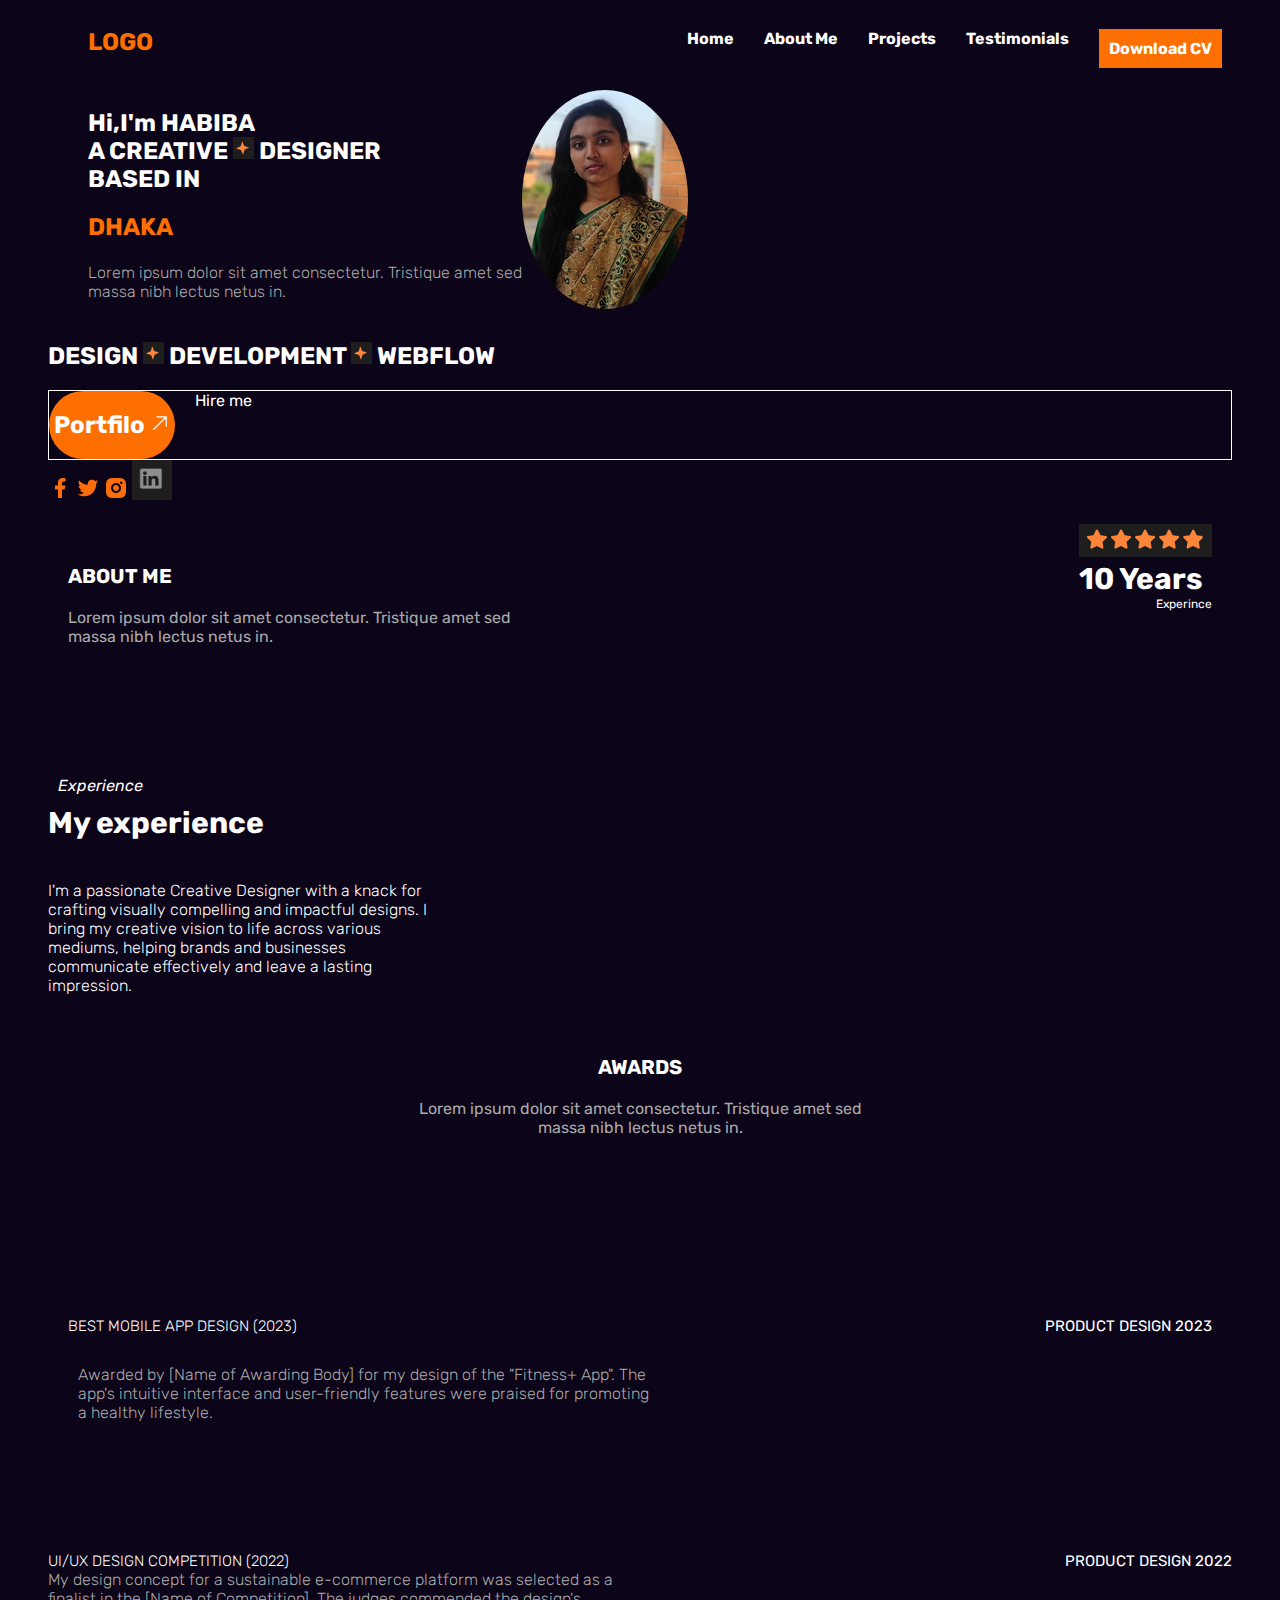
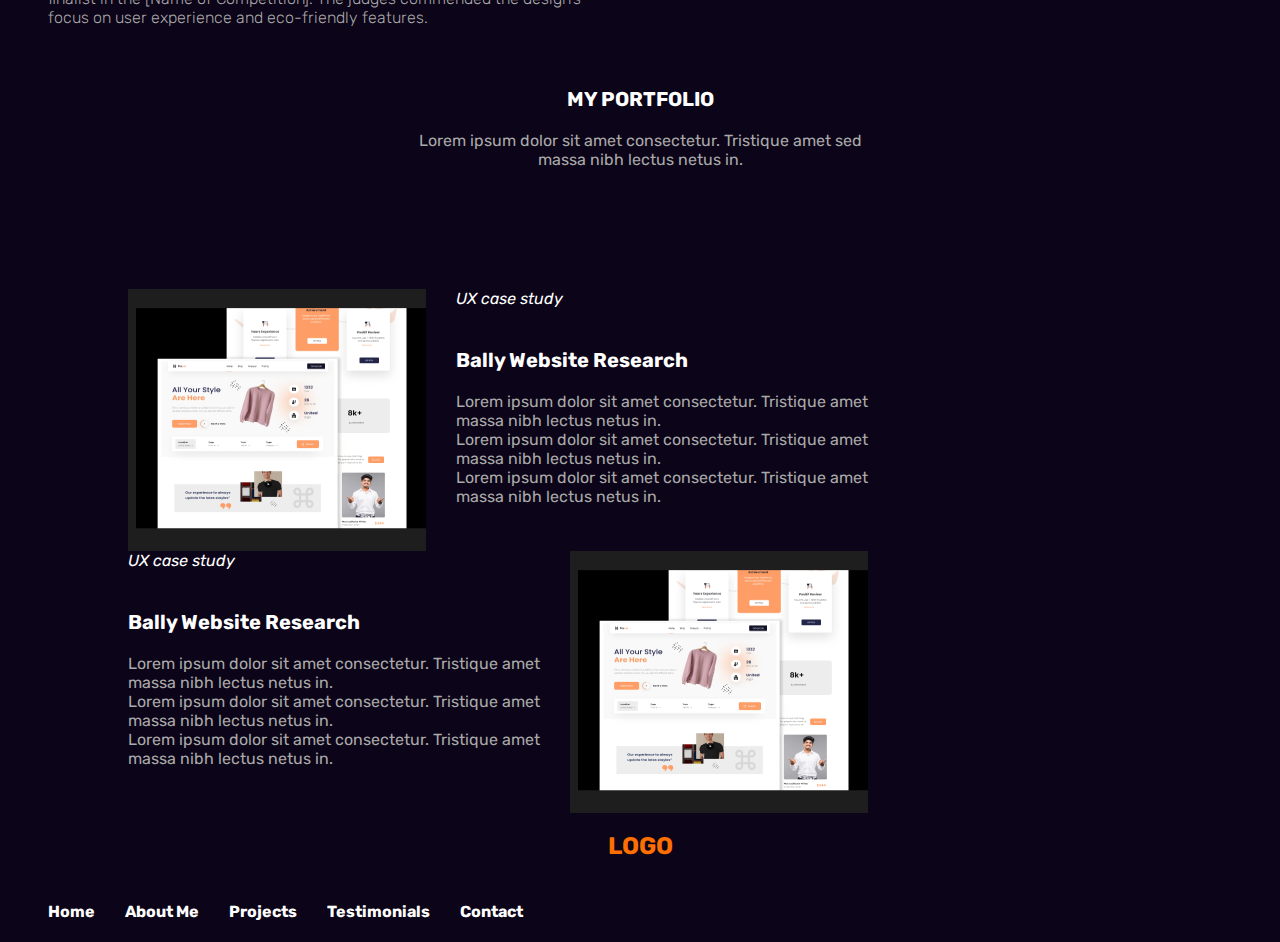
<file: Assignment/index.html>
<!DOCTYPE html>
<html lang="en">
<head>
    <meta charset="UTF-8">
    <meta name="viewport" content="width=device-width, initial-scale=1.0">
    <title>Document</title>
    <link rel="stylesheet" href="./header.css">
    <link rel="stylesheet" href="./root.css">
</head>
<body class="container">
    <section class="header_container">
        <!-- nav container start -->
         <section class="nav_container">
         <div class="nav">
            <div class="start">
                <h2>LOGO</h2>
            </div>
            <div class="extra">
         <h4>Home </h4>
         <h4>About Me</h4>     
         <h4>Projects </h4> 
         <h4>Testimonials</h4> 
         <h4 class="CV">Download CV</h4>
            </div>
         </div>
         </section>
         <div class="banner_container">
            <div class="banner">

            <div class="bann">
           <div class="banner_title">
                <h2>Hi,I'm HABIBA<br> A CREATIVE 
                <img src="./banner/star.png" alt="" class="star">
                DESIGNER <br>BASED IN
                   <h2 class="color">DHAKA</h2>  </h2>
                   </div> 
               
                <!-- </div> -->

            <div class="banner_des">
                <h4>Lorem ipsum dolor sit amet consectetur. Tristique amet sed<br>
                     massa nibh lectus netus in.
                </h4>
                 </div>
                 </div>
           <!-- </div> -->
           <!-- </div> dibo kina bujhtesina -->
            <div class="profile">
                <img id="profile" src="./profile/profile.png" alt="" >
            </div>
        </div>
           </div> 
            
       <div class="prof">
      <div class="prof_des">
                <h2>DESIGN
                    <img src="./banner/star.png" alt="" class="star">
                    DEVELOPMENT
                    <img src="./banner/star.png" alt="" class="star">
                    WEBFLOW
                </h2>
                <!-- </div> -->
            </div>
       </div>
           
         
           
            <!-- </div> -->
            
         
 
         <div class="portfilo">
          
          <div class="work_container">
              <h2>Portfilo
             <span> 
                <svg xmlns="http://www.w3.org/2000/svg" 
                fill="none" viewBox="0 0 24 24"
                 stroke-width="1.5" stroke="currentColor"
                  class="size-6">
            <path stroke-linecap="round" 
          stroke-linejoin="round" 
           d="m4.5 19.5 15-15m0 0H8.25m11.25 0v11.25" />
            </svg>
            </span> 
            </h2>
            </div>
            
            <div class="hire">Hire me
          </div>
          </div>
          <!-- </div> -->

          <div class="social_img">
            <img src="./img/facebook.png" alt="">
              <img src="./img/twitter.png" alt="">  
              <img src="./img/insta.png" alt="">  
              <img class="linkedin"  src="./img/linkedin ss.png" alt="">
          </div>
         <!-- </div> -->
         
          <!-- </div> -->
         <!-- </div> -->
 <section class="About">
    <div class="abt">
        <div class="about">About Me</div>
        <div class="ab_des">Lorem ipsum dolor sit amet consectetur. Tristique amet sed<br>
             massa nibh lectus netus in.</div>
</div>
             <div class="star2">
                   <img src="./img/star2.png" alt="" class="str">
       <div class="y_10">10 Years</div>
       <div class="exp">Experince</div>
                      
             </div>

    
        
            </section>
            <div class="expr">


              <div class="exp2">Experience</div>
    <div class="myexp2">My experience</div>
    <div class="exp2_des">I'm a passionate Creative Designer with a knack for<br>
         crafting visually compelling and impactful designs.  I<br> bring my creative
          vision to life across various<br> mediums, helping brands and businesses<br> communicate 
          effectively and leave a lasting<br> impression.</div>


            </div>

            <div class="expr2">

       
                
            </div>
     <div class="awards">
        <div class="award">Awards</div>
        <div class="aw_des">Lorem ipsum dolor sit amet consectetur. Tristique amet sed<br>
             massa nibh lectus netus in.</div>
</div>



 </div>
     <div class="mb_app_deg">
        <div class="mb_app_de">
        <div class="mb_app">Best Mobile App Design (2023)</div>
       <div class="proc">Product Design 2023</div>


        </div>
        <div class="mb_app_des">Awarded by [Name of Awarding Body] for my design of the "Fitness+ App". The <br>
            app's intuitive interface and user-friendly features were praised for promoting <br>
            a healthy lifestyle.</div>
</div>

    <div class="ui_deg">
        <div class="ui_de">
        <div class="ui_app">UI/UX Design Competition (2022)</div>
       <div class="pro">Product Design 2022</div>


        </div>
        <div class="ui_des">My design concept for a sustainable e-commerce platform was selected as a <br>
            finalist in the [Name of Competition]. The judges commended the design's <br>
            focus on user experience and eco-friendly features.</div>
</div>

<div class="mportfilo">
        <div class="mport">My Portfolio</div>
        <div class="mport_des">Lorem ipsum dolor sit amet consectetur. Tristique amet sed<br>
             massa nibh lectus netus in.</div>
</div>

<div class="image">
    <img src="./img/pic1.png" alt="">

    <div class="work1">
<div class="tit1">UX case study</div>
    <div class="tit2">Bally Website Research</div>
    <div class="des1">
        Lorem ipsum dolor sit amet consectetur. Tristique amet <br>
         massa nibh lectus netus in.<br>
    Lorem ipsum dolor sit amet consectetur. Tristique amet <br>
         massa nibh lectus netus in.<br>
    Lorem ipsum dolor sit amet consectetur. Tristique amet <br>
         massa nibh lectus netus in.<br>
    </div>
    </div>
    

</div>


<div class="image">
    

    <div class="work1">
<div class="tit1">UX case study</div>
    <div class="tit2">Bally Website Research</div>
    <div class="des1">
        Lorem ipsum dolor sit amet consectetur. Tristique amet <br>
         massa nibh lectus netus in.<br>
    Lorem ipsum dolor sit amet consectetur. Tristique amet <br>
         massa nibh lectus netus in.<br>
    Lorem ipsum dolor sit amet consectetur. Tristique amet <br>
         massa nibh lectus netus in.<br>
    </div>
    </div>
    <img src="./img/pic1.png" alt="">

</div>

 <div class="start">
                <h2>LOGO</h2>
            </div>
            <div class="extra1">
         <h4>Home </h4>
         <h4>About Me</h4>     
         <h4>Projects </h4> 
         <h4>Testimonials</h4> 
         <h4>Contact</h4>
         
            </div>
    </section>
   
       
   
    
    
</body>
</html>
</file>
<file: Assignment/header.css>
.header_container{
  height: 100vh;
  
}
.nav{
     display: flex; 
    justify-content: space-between;
    /* background-color: black; */
   /* color: var(--primary-color); */
   padding-left: 40px;
    font-family: "Rubik", sans-serif;

}
.nav h2 {
    color: var(--primary-color);
}
.extra{
     color: var(--font-primary-color);
    display: flex;
    gap: 30px;
    padding-right: 10px;
}
.CV{
   background-color: var(--primary-color);
    padding: 10px; 
   
}
.banner_container{
      background-color:var(--background-color); 
       color: var(--font-primary-color);
     display: flex; 
     padding-left: 40px; 
}
/* .banner_title{  */
      /* display: flex;  */
     
 /* }  */
.banner{
  display: flex;
 
}
.color { 
     color: var(--primary-color); 
      /* display: flex;   */
      /* flex-direction: row;   */
} 
.banner_des h4{
  /* text-align: right; */
  color: darkgray;
  font-weight: lighter;
}
.profile img {
      /* height: 300px;   */
      /* width: 300px;   */
    border-radius: 100%;
    
}

.work_container{
  display: flex;
   background-color: var(--primary-color);
   border-radius: 100px;
     padding: 0px 5px; 
     width: fit-content;
}
.size-6{
  /* display: flex;
  flex-direction: column;
  justify-content: end; */
  width: 20px;
}
.portfilo{
   /* background-color: var(--primary-color);
    padding: 10px;  */
      display: flex;  
    gap: 20px;
    /* border-top-left-radius:1px 1px 1px solid  solid  solid var(--font-primary-color) ;
    border-bottom-right-radius: 1px 1px 1px solid  solid  solid var(--font-primary-color); */

    border-bottom: 1px solid var(--font-primary-color);
    border-top:1px solid var(--font-primary-color) ;
    border-left: 1px solid var(--font-primary-color);
    border-right: 1px solid var(--font-primary-color);
    
  

    
}
.social_img{

 

/* padding: 0px;
gap: 0px;
opacity: 0px; */

}
.linkedin{
  height: 40px;
  width: 40px;
}
.About{
   padding : 20px; 
   display: flex; 
    justify-content: space-between;
    padding-bottom: 120px;
  
}
.about{
  text-transform: uppercase;
  padding-top: 40px;
  padding-bottom: 20px;
  font-size: 20px;
  font-weight: bolder;
}
.ab_des{
  color: darkgrey;
}
.y_10{
  font-size: 30px;
  font-weight: bolder;
}

.exp{
   font-size: 12px;
   text-align: right;
}
.exp2{
font-style: italic;
padding: 10px;
}
.myexp2{
  font-weight: bolder;
  font-size: 30px;
  padding-bottom: 40px;
}
.exp2_des{
   font-weight: lighter;
}
.awards{
   padding : 20px; 
   /* display: flex;  */
    justify-content: space-between;
    padding-bottom: 120px;
  
}
.award{
text-align: center;
  text-transform: uppercase;
  padding-top: 40px;
  padding-bottom: 20px;
  font-size: 20px;
  font-weight: bolder;
}
.aw_des{
  text-align: center;
  color: darkgrey;
}
.mb_app_deg{
   padding : 20px; 
    /* display: flex;  */
    justify-content: space-between;
    padding-bottom: 120px;
  
}
.mb_app_de{
 text-align: center;
  text-transform: uppercase;
  display: flex;
  justify-content: space-between;
  padding-top: 40px;
  padding-bottom: 20px;
  font-size: 15px;
  font-weight: lighter;
}
.proc{
  font-weight: bolder;
}
.mb_app_des{
  /* text-align: center; */
  padding: 10px;
  color: darkgrey;
   font-weight: lighter; 
}
.mb_app_de{
  display: flex;
}
.ui_deg{
   /* padding : 20px;  */
    /* display: flex;  */
    justify-content: space-between;
    /* padding-bottom: 120px; */
  
}
.ui_de{
 text-align: center;
  text-transform: uppercase;
  display: flex;
  justify-content: space-between;
  /* padding-top: 20px; */
  /* padding-bottom: 20px; */
  font-size: 15px;
  font-weight: lighter;
}
.pro{
  font-weight: bolder;
}
.ui_des{
  /* text-align: center; */
  /* padding: 10px; */
  color: darkgrey;
   font-weight: lighter; 
}
.ui_de{
  display: flex;
}
.mportfilo{
   padding : 20px; 
   /* display: flex;  */
    justify-content: space-between;
    padding-bottom: 120px;
  
}
.mport{
text-align: center;
  text-transform: uppercase;
  padding-top: 40px;
  padding-bottom: 20px;
  font-size: 20px;
  font-weight: bolder;
}
.mport_des{
  text-align: center;
  color: darkgrey;
}
.des1{
  /* text-align: center; */
  color: darkgrey;
}
.tit1{
  font-style: italic;
}
.tit2{
/* text-align: center; */
  /* text-transform: uppercase; */
   padding-top: 40px; 
   padding-bottom: 20px; 
  font-size: 20px;
  font-weight: bolder;
}
.image{
   padding-left: 80px; 
  padding-right: 80px;
  display: flex;
  gap: 30px;
 
}
.extra1{
     color: var(--font-primary-color);
    display: flex;
    gap: 30px;
    padding-right: 10px;
    font-weight: lighter;
    text-align: center;
}
.start h2 {
    color: var(--primary-color);
    text-align: center;
}
@media only screen and (min-width: 200px) and (max-width: 576px) {

}
</file>
<file: Assignment/root.css>
@import url('https://fonts.googleapis.com/css2?family=Rubik:ital,wght@0,300..900;1,300..900&display=swap');
:root{
  --background-color:#0C0418;
  --font-primary-color: #FFFFFF;
  --primary-color: #FD6F00;
}
*
{
    /* margin: 0; */
    padding: 0;
   font-family: "Rubik", sans-serif; 
   /* font-weight: 400; */
   color: var(--font-primary-color);
}
body{
  background-color: var(--background-color);
}
.container{
    padding: 0px 40px;  
    background-color: var(--background-color); 
}
</file>
